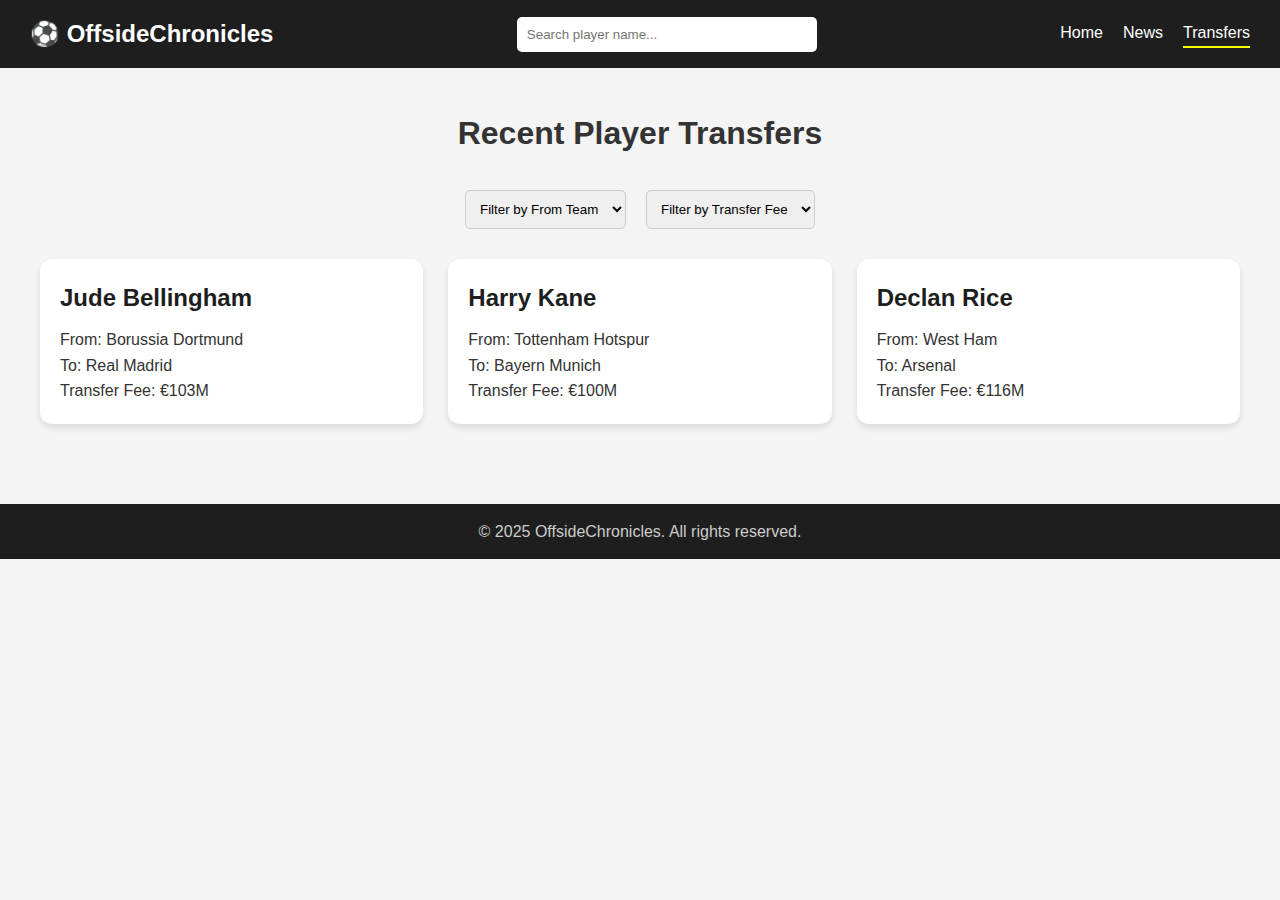
<file: transfer.html>
<!DOCTYPE html>
<html lang="en">
  <head>
    <meta charset="UTF-8" />
    <meta name="viewport" content="width=device-width, initial-scale=1.0" />
    <title>Football Transfers</title>
    <link rel="stylesheet" href="transfer.css" />
  </head>
  <body>
    <header>
      <div class="logo">⚽ OffsideChronicles</div>
      <div class="search-bar">
        <input
          type="text"
          id="searchInput"
          placeholder="Search player name..."
        />
      </div>
      <nav class="nav-buttons">
        <a href="index.html">Home</a>
        <a href="news.html">News</a>
        <a href="transfer.html" class="active">Transfers</a>
      </nav>
    </header>

    <main>
      <h1>Recent Player Transfers</h1>

      <div class="filters">
        <select id="fromTeamFilter">
          <option value="">Filter by From Team</option>
          <option value="Borussia Dortmund">Borussia Dortmund</option>
          <option value="Tottenham Hotspur">Tottenham Hotspur</option>
          <option value="West Ham">West Ham</option>
          <!-- Add more teams if needed -->
        </select>

        <select id="feeFilter">
          <option value="">Filter by Transfer Fee</option>
          <option value="over100">Over €100M</option>
          <option value="under100">Under €100M</option>
        </select>
      </div>

      <section class="transfer-list">
        <div class="player-card">
          <h2>Jude Bellingham</h2>
          <p>From: Borussia Dortmund</p>
          <p>To: Real Madrid</p>
          <p>Transfer Fee: €103M</p>
        </div>
        <div class="player-card">
          <h2>Harry Kane</h2>
          <p>From: Tottenham Hotspur</p>
          <p>To: Bayern Munich</p>
          <p>Transfer Fee: €100M</p>
        </div>
        <div class="player-card">
          <h2>Declan Rice</h2>
          <p>From: West Ham</p>
          <p>To: Arsenal</p>
          <p>Transfer Fee: €116M</p>
        </div>
        <!-- Add more players as needed -->
      </section>
    </main>

    <footer>
      <p>&copy; 2025 OffsideChronicles. All rights reserved.</p>
    </footer>

    <script src="transfer.js"></script>
  </body>
</html>
</file>
<file: transfer.css>
* {
  margin: 0;
  padding: 0;
  box-sizing: border-box;
}

body {
  font-family: "Segoe UI", sans-serif;
  background-color: #f4f4f4;
  color: #333;
  line-height: 1.6;
}

header {
  display: flex;
  justify-content: space-between;
  align-items: center;
  background-color: #1e1e1e;
  padding: 15px 30px;
  color: #fff;
  flex-wrap: wrap;
}

.logo {
  font-size: 1.5rem;
  font-weight: bold;
}

.search-bar input {
  padding: 10px;
  width: 300px;
  border-radius: 5px;
  border: none;
}

.nav-buttons {
  display: flex;
  gap: 20px;
}

.nav-buttons a {
  color: white;
  text-decoration: none;
  font-weight: 500;
}

.nav-buttons a.active {
  border-bottom: 2px solid yellow;
}

main {
  padding: 40px 20px;
}

h1 {
  text-align: center;
  margin-bottom: 30px;
}

.filters {
  display: flex;
  gap: 20px;
  justify-content: center;
  margin-bottom: 30px;
  flex-wrap: wrap;
}

.filters select {
  padding: 10px;
  border-radius: 5px;
  border: 1px solid #ccc;
}

.transfer-list {
  display: grid;
  grid-template-columns: repeat(auto-fit, minmax(250px, 1fr));
  gap: 25px;
  padding: 0 20px;
}

.player-card {
  background: white;
  padding: 20px;
  border-radius: 12px;
  box-shadow: 0 4px 6px rgba(0, 0, 0, 0.1);
  transition: transform 0.3s ease, box-shadow 0.3s ease;
}

.player-card:hover {
  transform: translateY(-5px);
  box-shadow: 0 8px 15px rgba(0, 0, 0, 0.2);
}

.player-card h2 {
  margin-bottom: 10px;
  color: #1e1e1e;
}

footer {
  background-color: #1e1e1e;
  color: #ccc;
  text-align: center;
  padding: 15px 0;
  margin-top: 40px;
}
</file>
